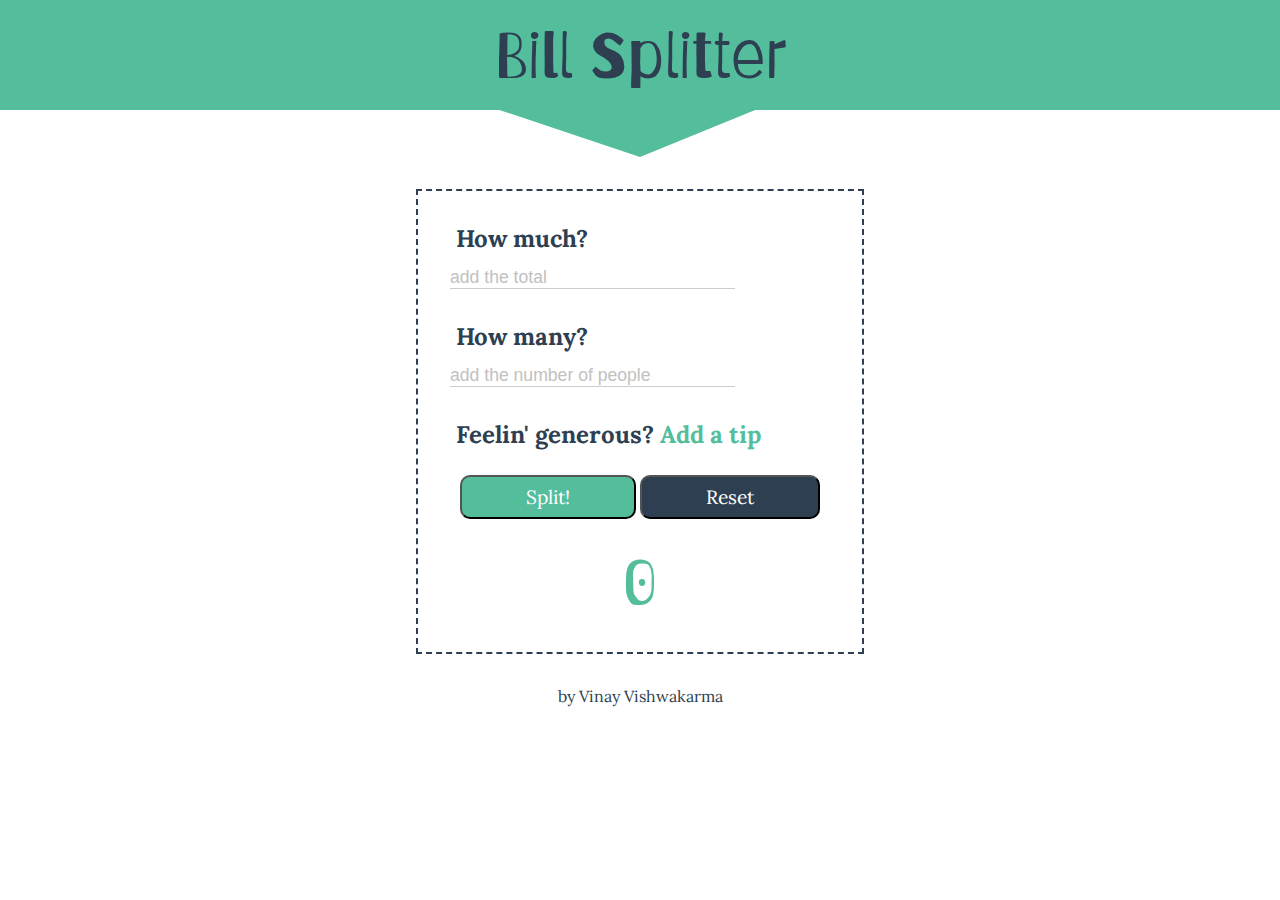
<file: Bill Splitter/index.html>
<!DOCTYPE html>
<html lang="en">
<head>
    <meta charset="UTF-8">
    <meta http-equiv="X-UA-Compatible" content="IE=edge">
    <meta name="viewport" content="width=device-width, initial-scale=1.0">
    <!-- link style -->
    <link rel="stylesheet" href="./style.css">
    <title>Bill splitter</title>
</head>
<body>
    <div class="wrapper">
        <div class="header">
          Bill Splitter
        </div>
        <form class="insert">
          <label id="totalL"><i class="fas fa-coins"></i> How much?</label>
          <input type="number" id="total" placeholder="add the total">
      
           <label id="totalL"><i class="fas fa-users"></i> How many?</label>
          <input type="number" id="people" placeholder="add the number of people">
      
          <label id="tipL"><i class="fas fa-heart"></i> Feelin' generous? <button id="addTip">Add a tip</button></label>
          <div id="tipInput">
            <input type="number" id="tipPercent" placeholder="add % of the total">
          </div>
          <div class="buttonSpace">
            <button id="splitBtn">Split!</button>
            <button id="resetBtn">Reset</button>
          </div>
          <div id="perPerson">0</div>
        </form>
      </div> 
      <footer>by Vinay Vishwakarma</footer>
    <script src="./script.js"></script>
</body>
</html>
</file>
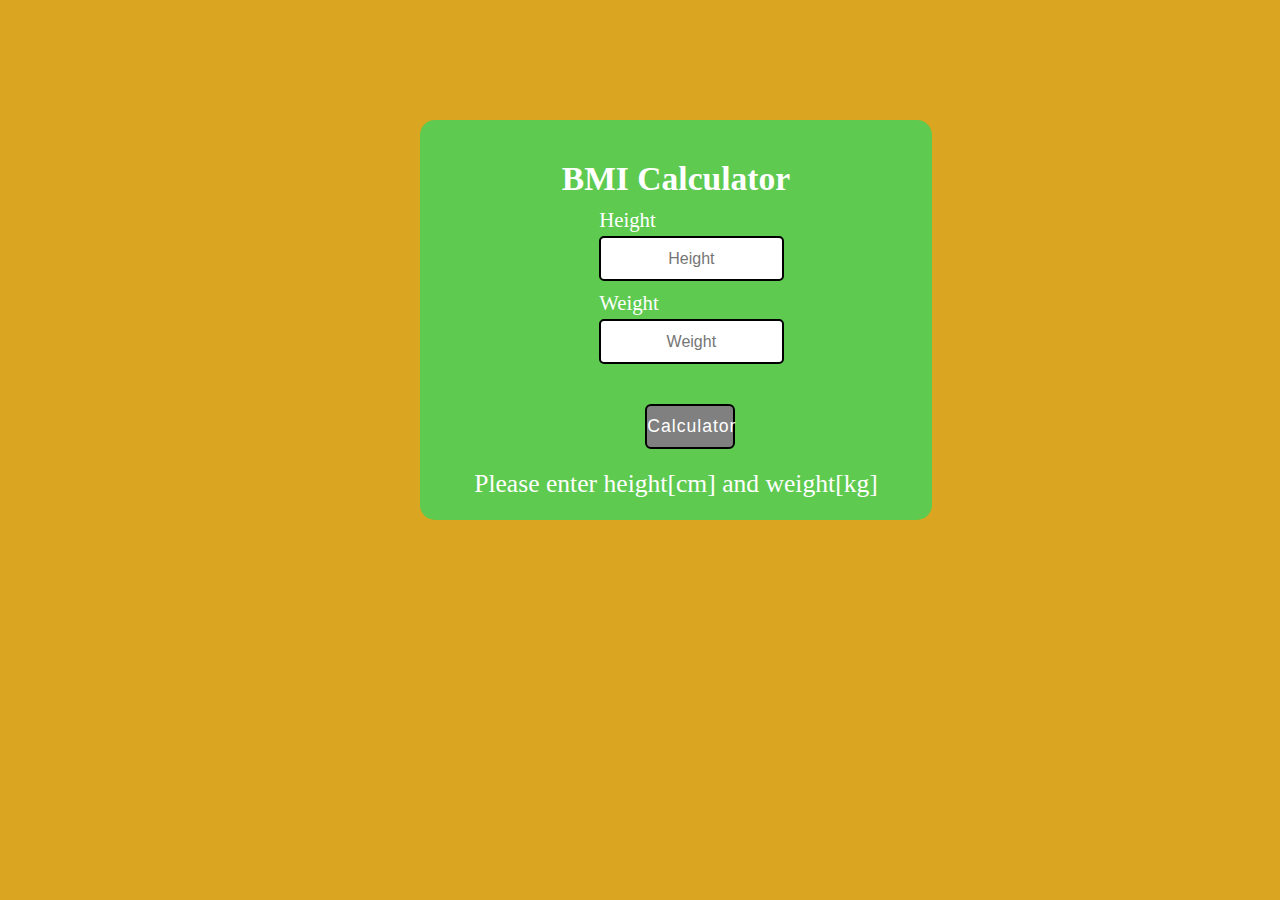
<file: BMI Calculator/index.html>
<!DOCTYPE html>
<html lang="en">
<head>
    <meta charset="UTF-8">
    <meta http-equiv="X-UA-Compatible" content="IE=edge">
    <meta name="viewport" content="width=device-width, initial-scale=1.0">
    <link rel="stylesheet" href="./style.css">
    <title>BMI Calculator</title>
</head>
<body>
    
     
    <div class="box">
        <h2>BMI Calculator</h2>
        <label>Height</label>
        <input type="text" id="height" name="name" placeholder="Height">
        <label>Weight</label>
        <input type="text" id="weight" name="name" placeholder="Weight">
        <p id="result"></p>
        <button id="bmi" onclick="bmi()">Calculator</button>
        <p id="info">Please enter height[cm] and weight[kg]</p>
    </div>
    <script src="./script.js"></script>
</body>
</html>
</file>
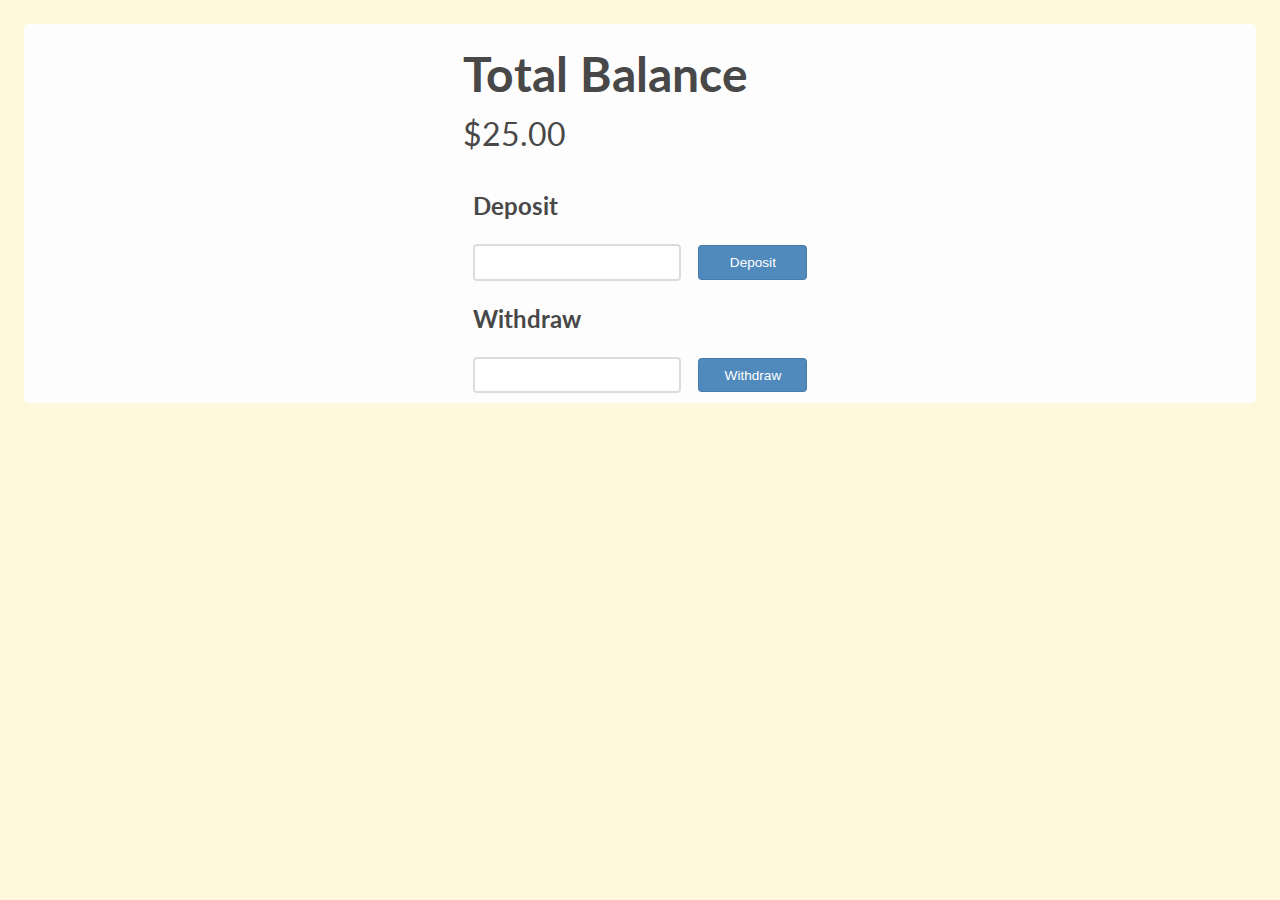
<file: Build a banking application/index.html>
<!DOCTYPE html>
<html>
<head>
    <link rel="stylesheet" type="text/css" href="./style.css">
</head>

<body>
 
  <div class="flex">
  <div class="element-center">
    
    <div id="acctBalance">
        
            <span class="wrap"></span>
        </a>
        <h1>
            Total Balance
        </h1>
        <label id="acctBalanceLbl"></label>
    </div>

    <div id="inputs">
        <h2>
            Deposit
        </h2>
        <input type="text" id="userDeposit" required>
        <button id="btnDeposit">Deposit</button>

        <h2>
            Withdraw
        </h2>
        <input type="text" id="userWithdraw" required>
        <button id="btnWithdraw">Withdraw</button>
    </div>
  </div>
  </div>

    <script type="text/javascript" src="./script.js"></script>
    <script type="text/javascript" src="./script.js"></script>
</body>

</html>
</file>
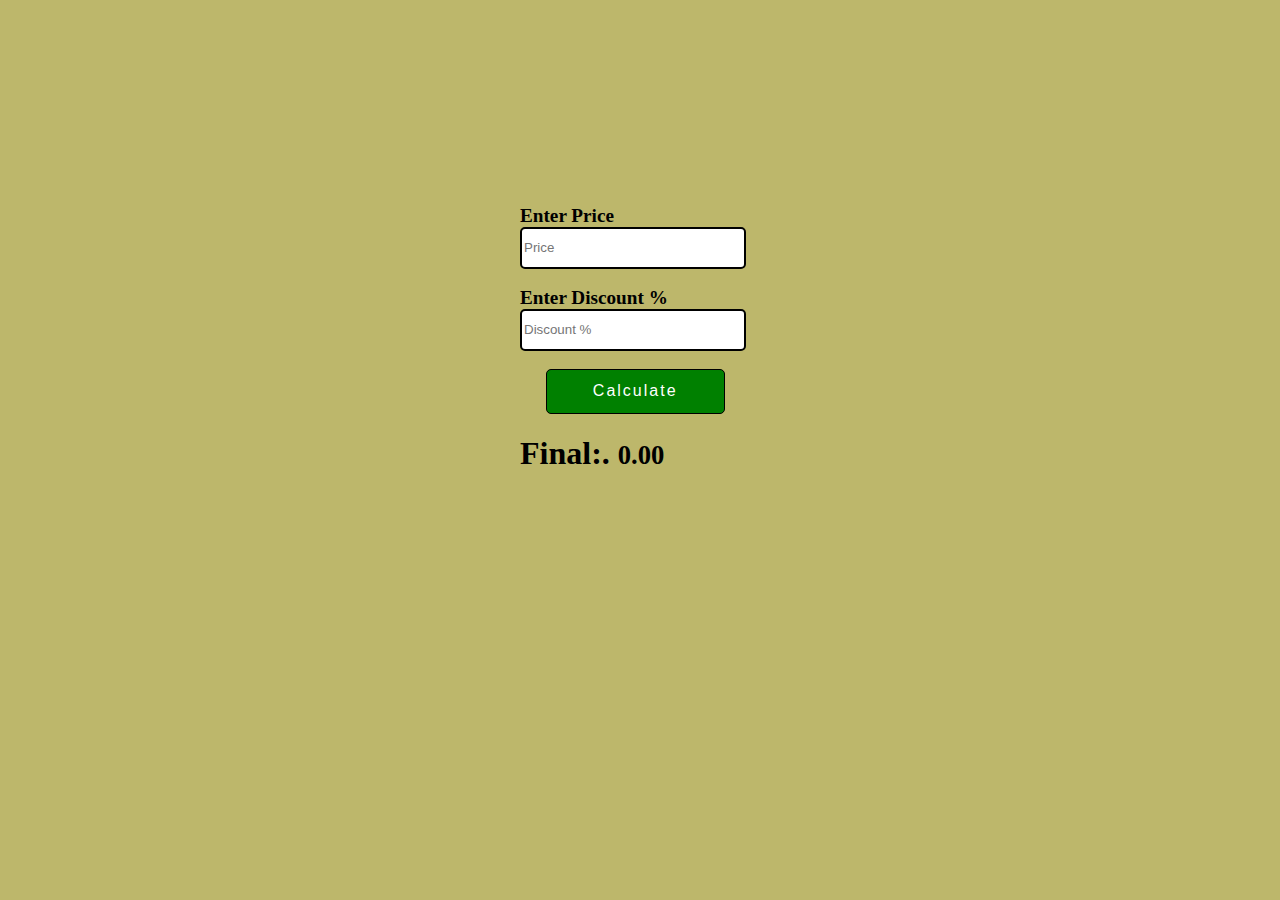
<file: Calculate the percentage of the discount/index.html>
<!DOCTYPE html>
<html lang="en">
<head>
    <meta charset="UTF-8">
    <meta http-equiv="X-UA-Compatible" content="IE=edge">
    <meta name="viewport" content="width=device-width, initial-scale=1.0">
    <link rel="stylesheet" href="./style.css">
    <title>Calculate the percentage of the discount</title>
</head>
<body>
    <strong>Enter  Price</strong><br>
    <input type="text" placeholder="Price" id="price_input"><br><br>
     <strong>Enter Discount %</strong><br>
    <input type="text" placeholder="Discount %" id="discount_input"><br><br>
    <button type="button" id="submit_btn">Calculate</button>
    
    <h1 id="h1_tag">Final:. <small id="price_tag">0.00</small></h1>
    <script src="./script.js"></script>
</body>
</html>
</file>
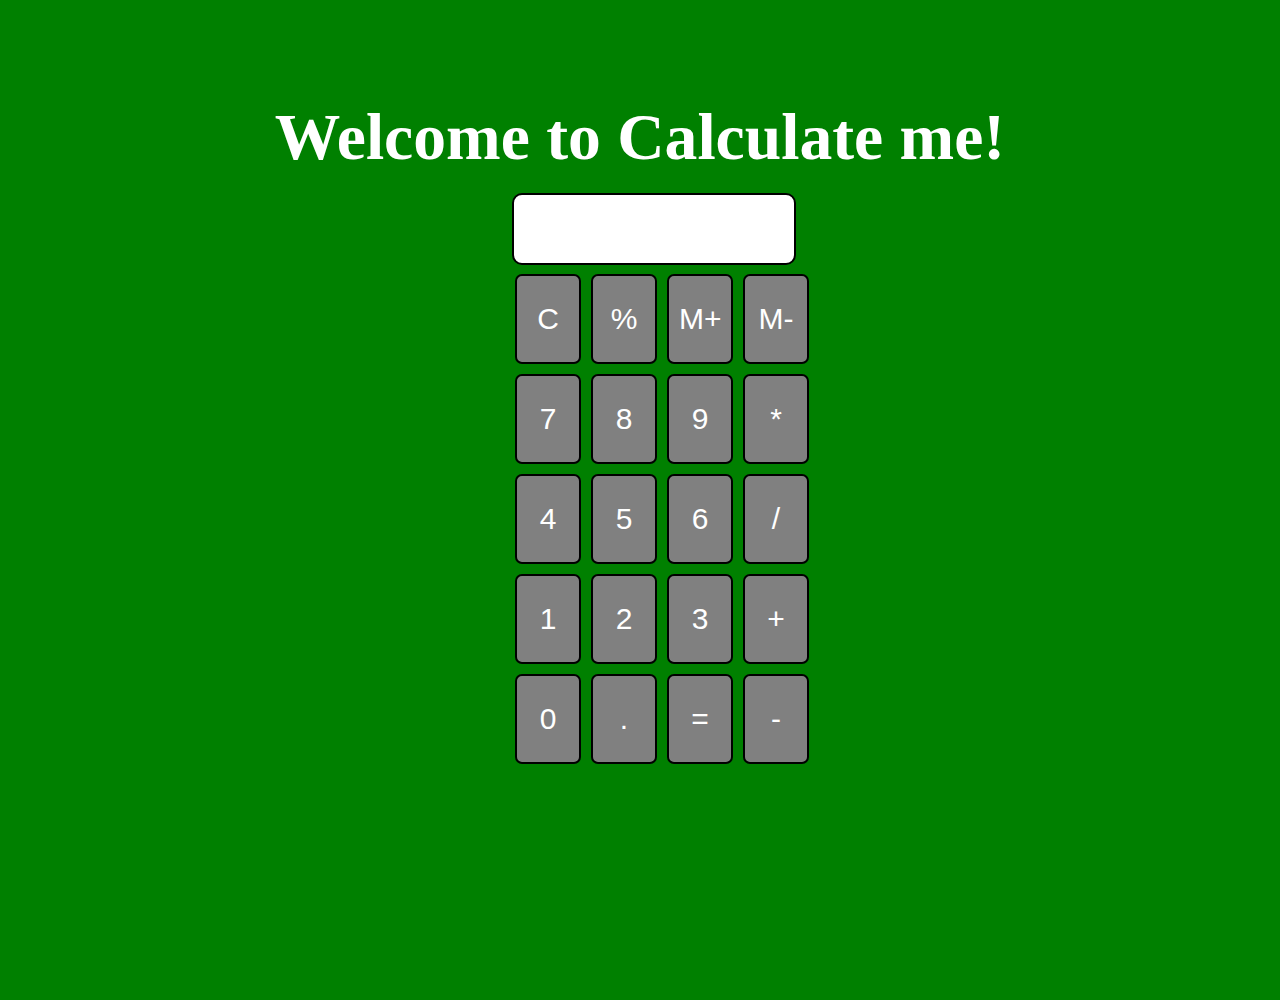
<file: Calculator/index.html>
<html>
<head>
  <meta charset="utf-8">
  <meta name="viewport" content="width=device-width">
  <title>Calculate me! - A calculator made my me</title>
  <link rel="stylesheet" href="./style.css">
  </head>

<body>
  <h1>Welcome to Calculate me!</h1>
    <div class="row">
      <input class="input" type="text"/>
    </div>
    <div class="row">
      <button class="button">C</button>
      <button class="button">%</button>
      <button class="button">M+</button>
      <button class="button">M-</button>
    </div>
    <div class="row">
      <button class="button">7</button>
      <button class="button">8</button>
      <button class="button">9</button>
      <button class="button">*</button>
    </div>
    <div class="row">
      <button class="button">4</button>
      <button class="button">5</button>
      <button class="button">6</button>
      <button class="button">/</button>
    </div>
    <div class="row">
      <button class="button">1</button>
      <button class="button">2</button>
      <button class="button">3</button>
      <button class="button">+</button>
    </div>
    <div class="row">
      <button class="button">0</button>
      <button class="button">.</button>
      <button class="button">=</button>
      <button class="button">-</button>
    </div>
  </div>
  <script src="script.js"></script>
</body>

</html>
</file>
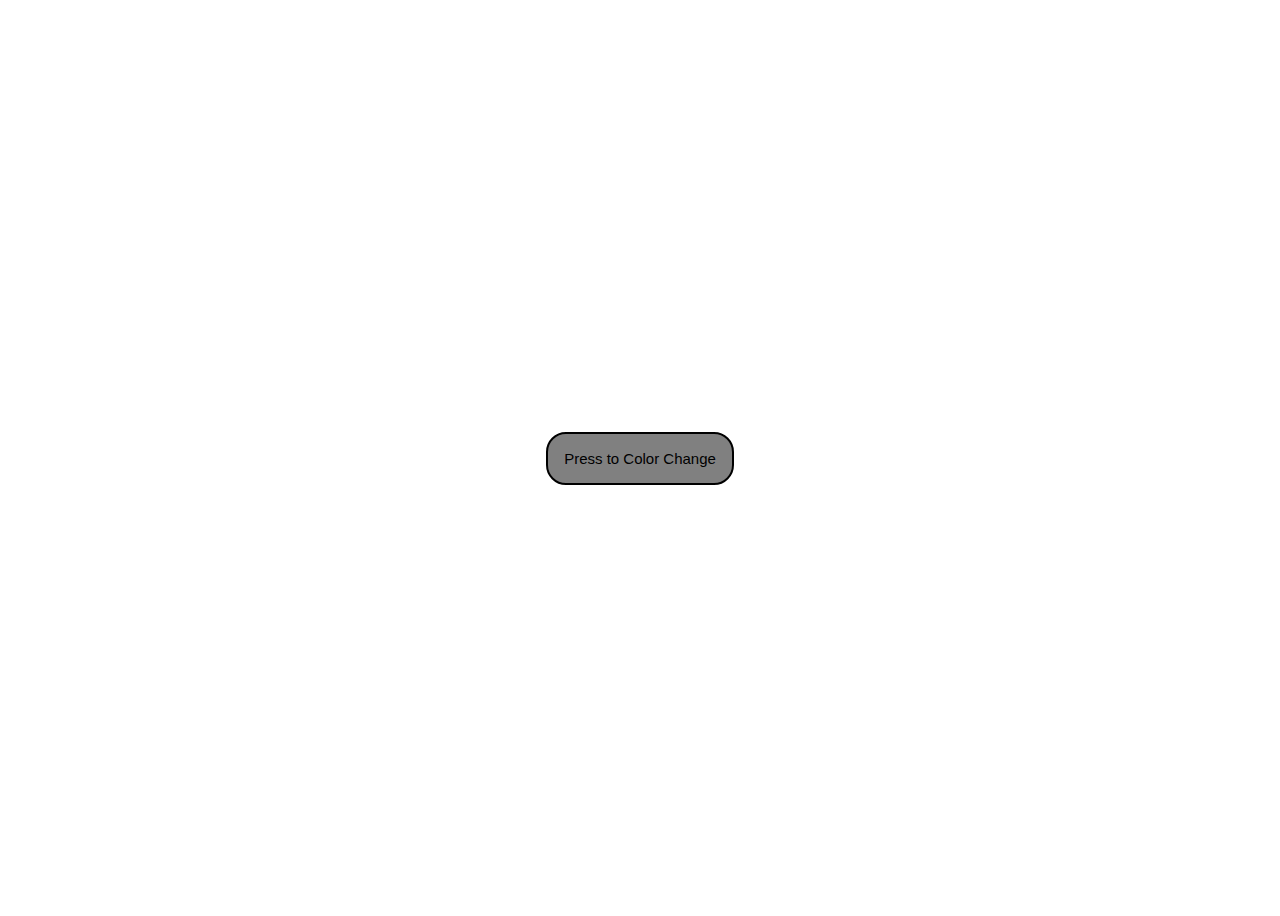
<file: Color Changer/index.html>
<!DOCTYPE html>
<html lang="en">
<head>
    <meta charset="UTF-8">
    <meta http-equiv="X-UA-Compatible" content="IE=edge">
    <meta name="viewport" content="width=device-width, initial-scale=1.0">
    <link rel="stylesheet" href="./style.css">
    <title>Color Changer</title>
</head>
<body>
    <button id="button">Press to Color Change</button>

    <script src="./script.js"></script>
</body>
</html>
</file>
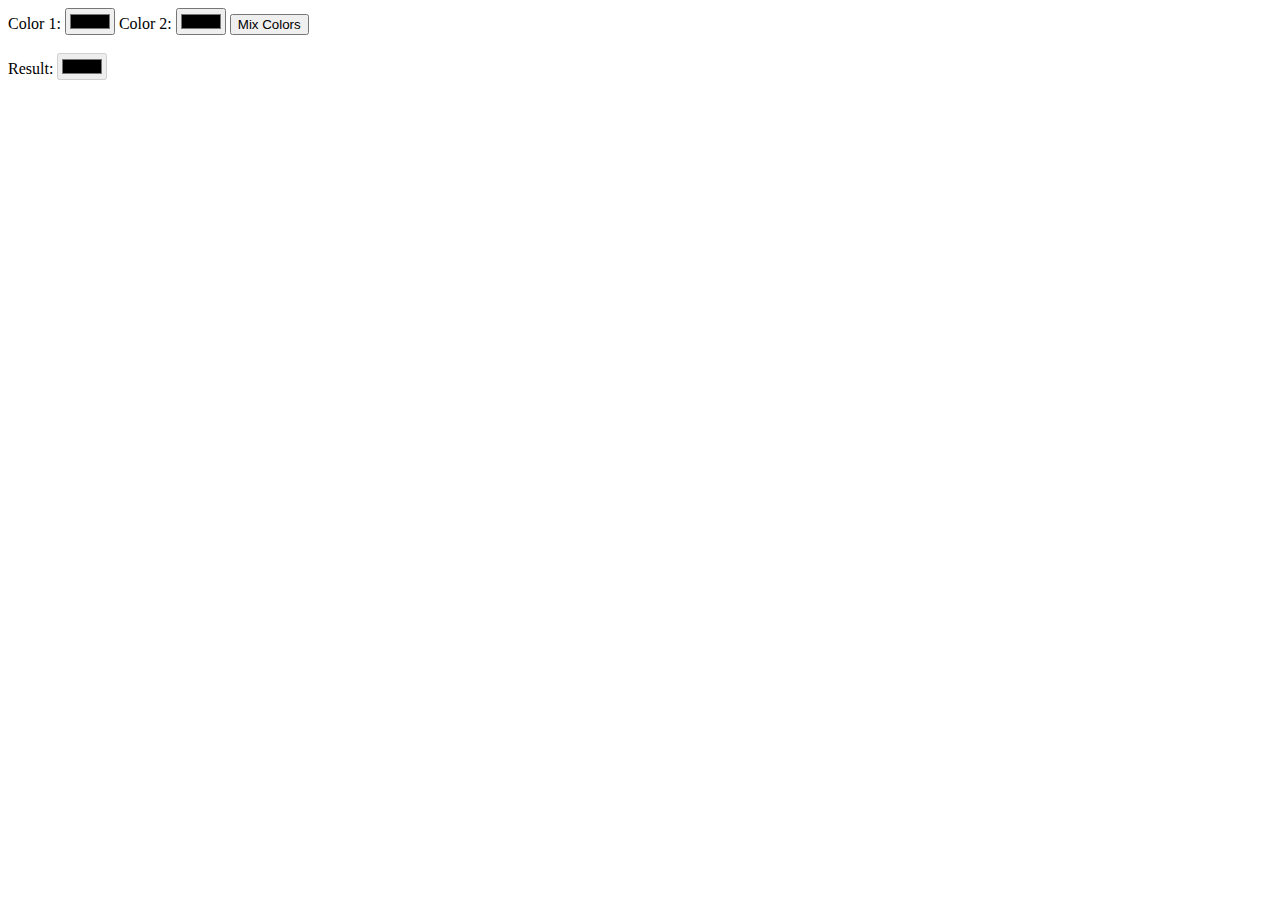
<file: Color Mixer/index.html>
<!DOCTYPE html>
<html>
<head>
	<title>Color Mixer</title>
</head>
<body>
	<label for="color1">Color 1:</label>
	<input type="color" id="color1">

	<label for="color2">Color 2:</label>
	<input type="color" id="color2">

	<button onclick="mixColors()">Mix Colors</button>

	<br><br>

	<label for="result">Result:</label>
	<input type="color" id="result" disabled>
</body>
</html>
</file>
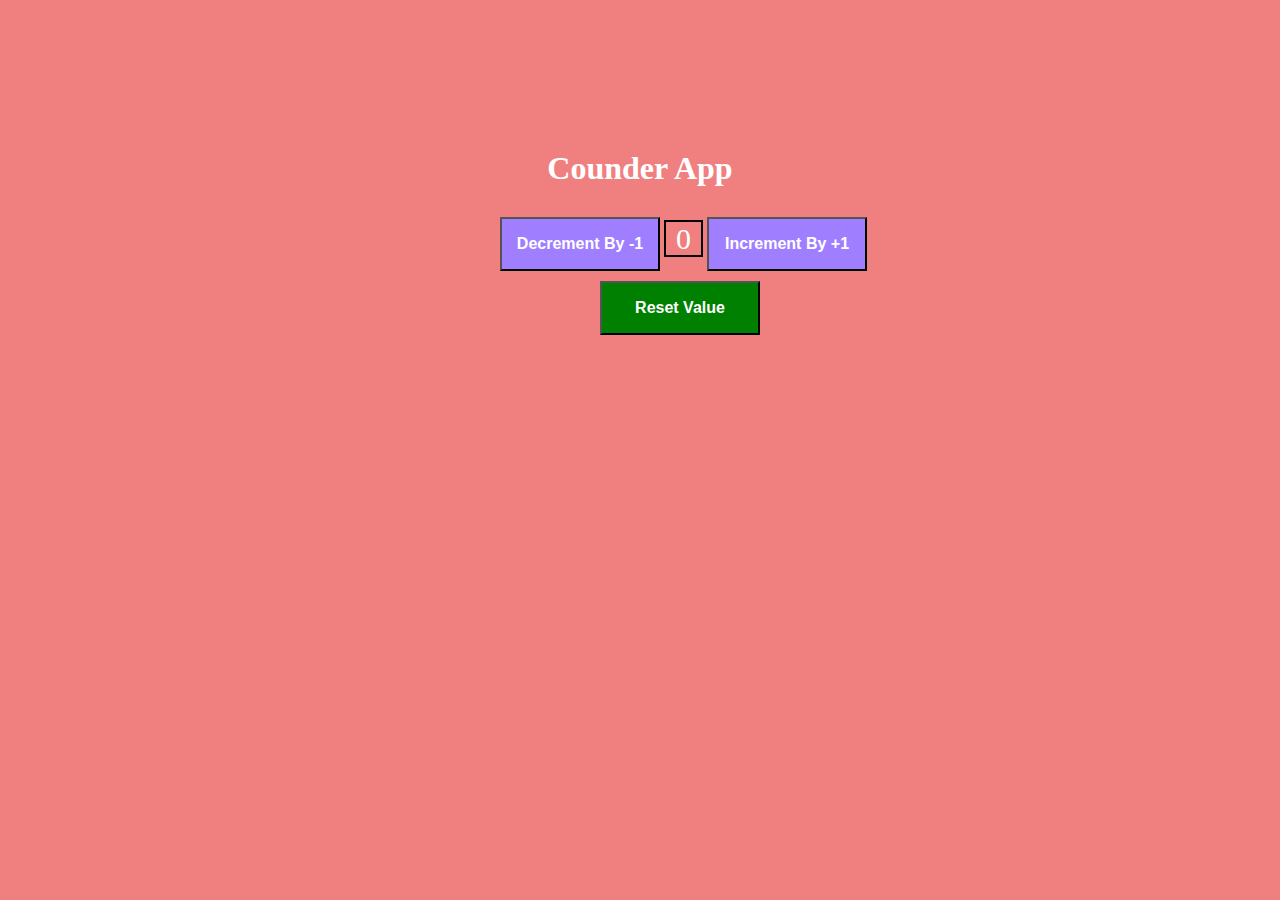
<file: Counter App/index.html>
<!DOCTYPE html>
<html lang="en">
<head>
    <meta charset="UTF-8">
    <meta http-equiv="X-UA-Compatible" content="IE=edge">
    <meta name="viewport" content="width=device-width, initial-scale=1.0">
    <!-- Additing in style sheet -->
    <link rel="stylesheet" href="./style.css">
    <title>Counder App</title>
</head>
<body><div class="container">
        <h1>Counder App</h1>
</div>
     <div>
          <button id="decrimentBtn">Decrement By -1</button>
          <span id="displayvalue">0</span>
          <button id="incrementBtn">Increment By +1</button>
     </div>
     <div>
        <button id="resetBtn">Reset Value</button>
     </div>
    



    <!-- Addting in js File -->
    <script src="script.js"></script>
</body>
</html>
</file>
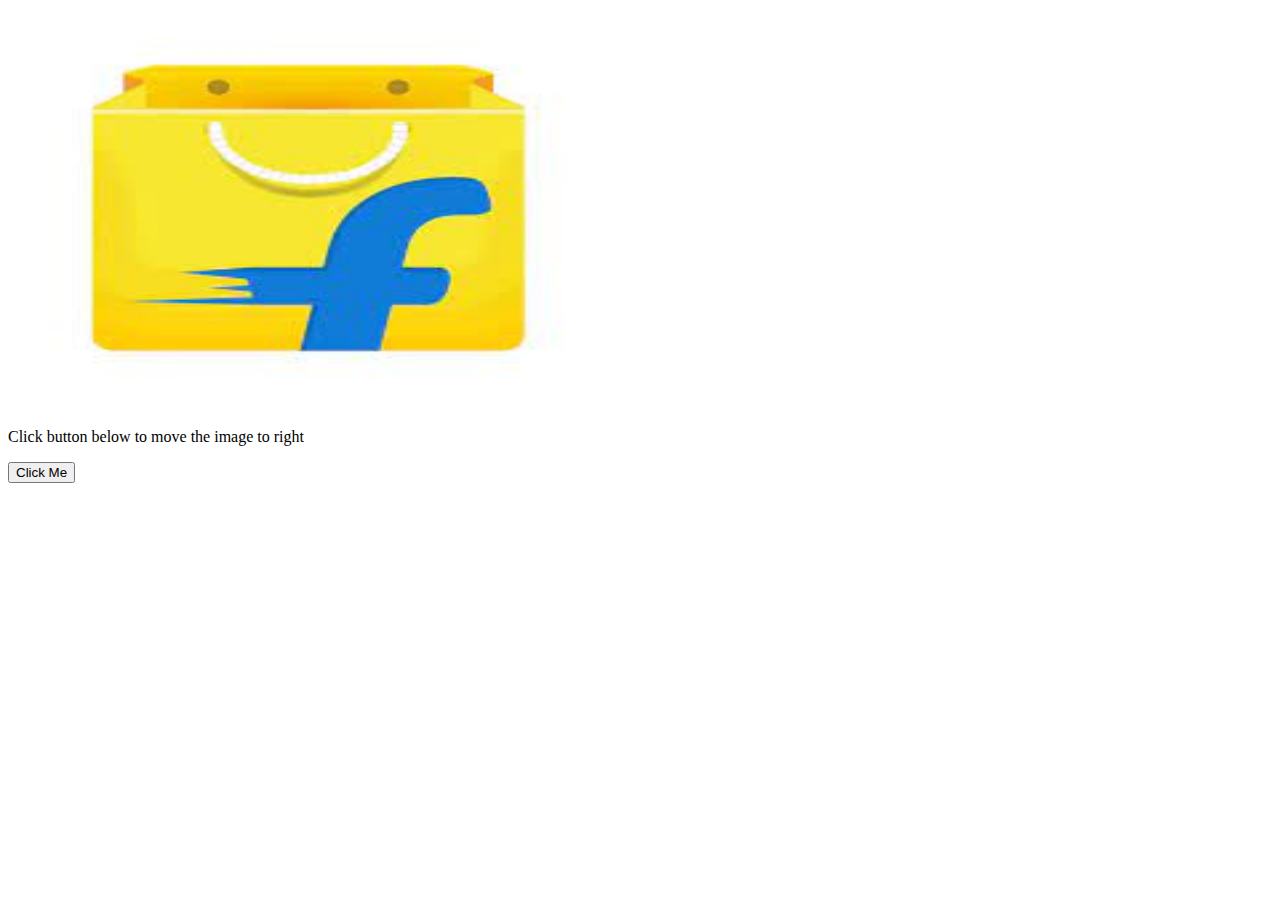
<file: Move the Image/index.html>
<!DOCTYPE html>

<head>
	<title>JavaScript Animation</title>
	<script type="text/javascript">
		<!--
		            var imgObj = null;
		           function init(){
		               imgObj = document.getElementById('myImage');
		               imgObj.style.position= 'relative';
		               imgObj.style.left = '0px';
		            }   
		            function moveRight(){
		               imgObj.style.left = parseInt(imgObj.style.left) + 10 + 'px';
		            }
		            window.onload =init;
		         //-->
	</script>
</head>

<body>
	<form>
		<img id="myImage" src="./img/img.jpeg" height="400" width="600" />
		<p>Click button below to move the image to right</p>
		<input type="button" value="Click Me" onclick="moveRight();" />
	</form>
</body>

</html>
</file>
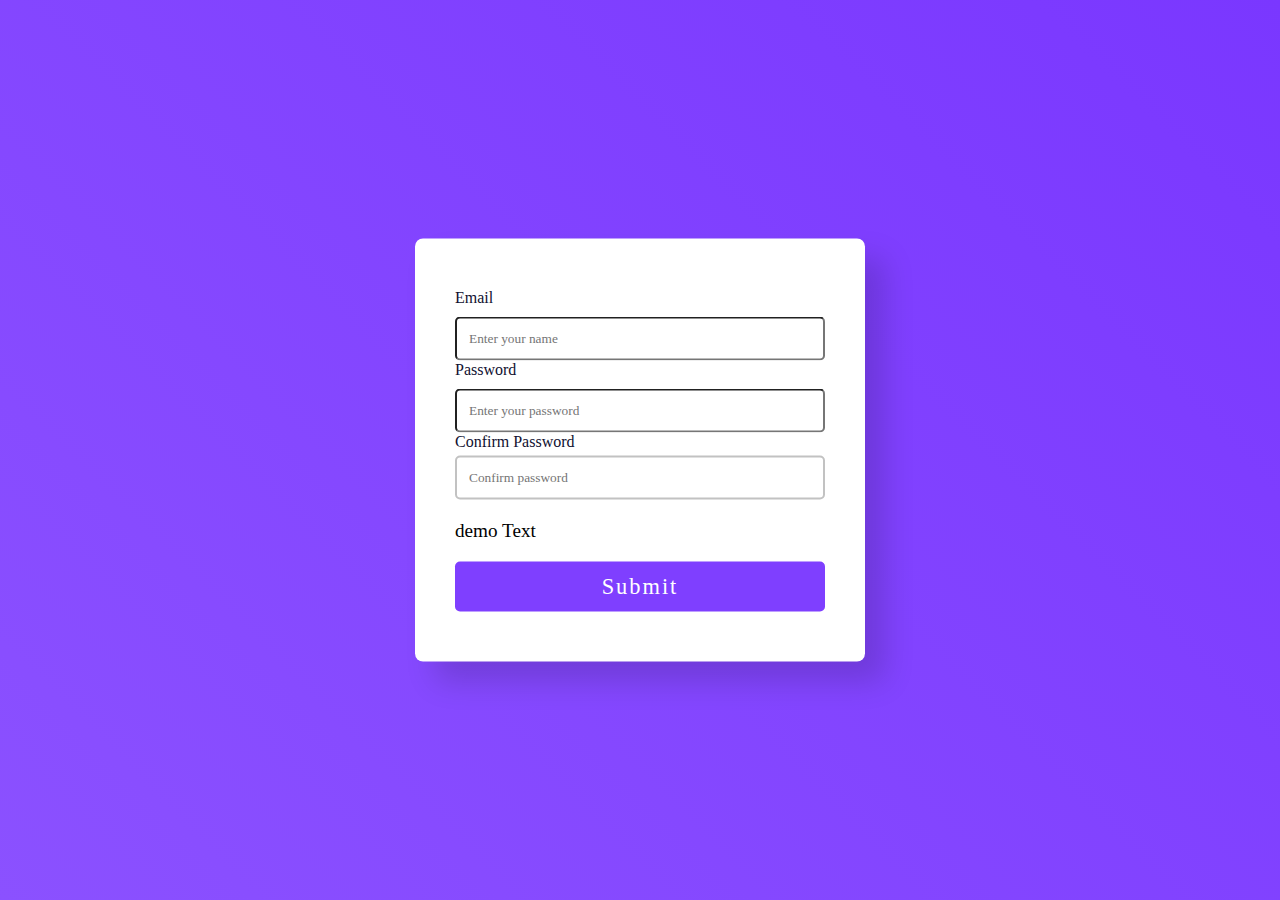
<file: Password Match/index.html>
<!DOCTYPE html>
<html lang="en">
<head>
    <meta charset="UTF-8">
    <meta http-equiv="X-UA-Compatible" content="IE=edge">
    <meta name="viewport" content="width=device-width, initial-scale=1.0">
    <!-- LINK STYLE -->
    <link rel="stylesheet" href="./style.css">
    <title>Password Match</title>
</head>
<body>
  
    

    <form>
     <label for="email">Email</label>
      <input type="email" id="email" placeholder="Enter your name">
      <label for="password">Password</label>
      <input type="text" id="password" placeholder="Enter your password">
      <label for="cpassword">Confirm Password</label>
      <input type="password" id="cpassword" placeholder="Confirm password">
      <p id="message">demo Text</p>
      <input type="button" onclick="checkpassword()"value="Submit">
    </form>
   <!-- script File link -->
    <script src="./script.js"></script>
</body>
</html>
</file>
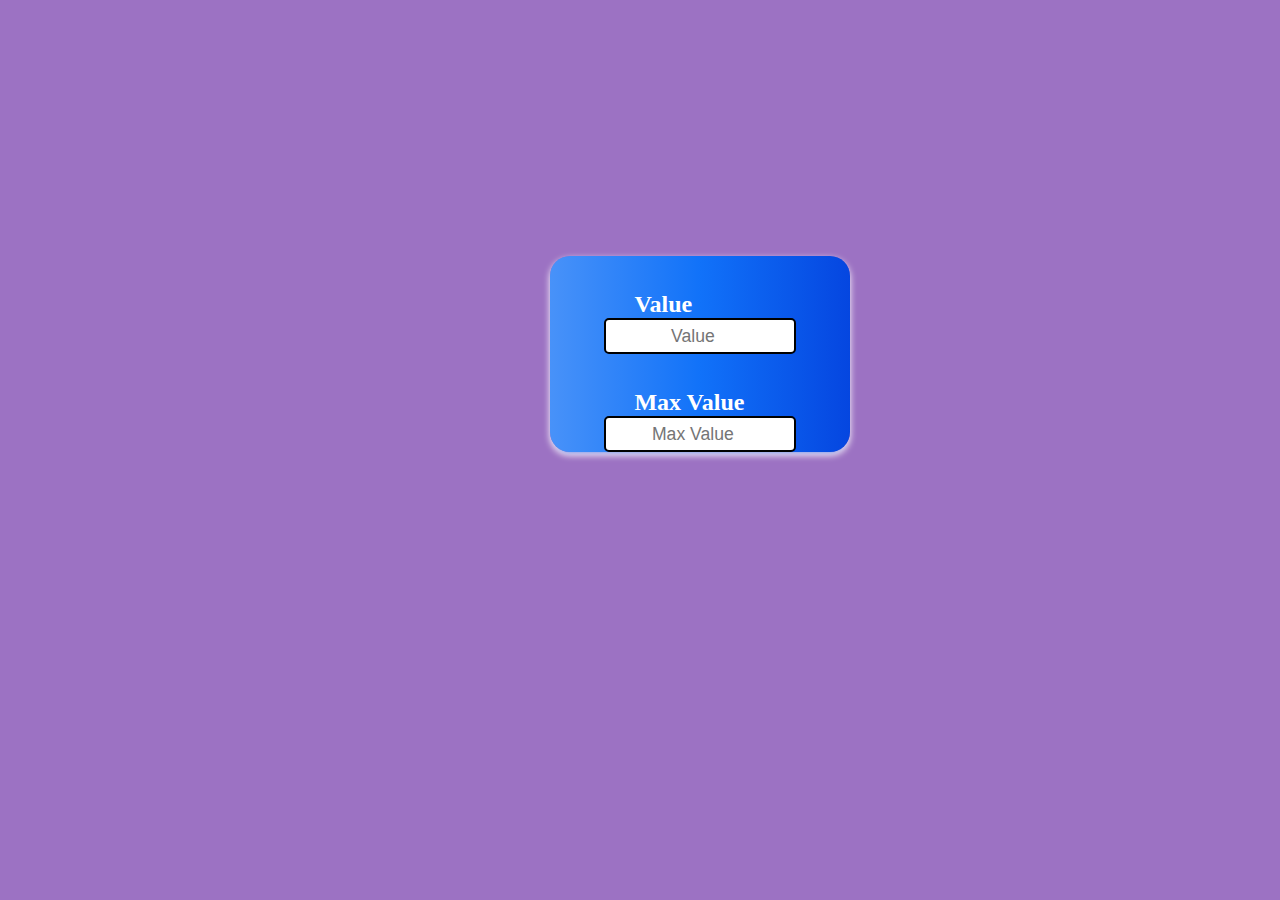
<file: ProgressBar/index.html>
<!DOCTYPE html>
<html lang="en">
<head>
    <meta charset="UTF-8">
    <meta http-equiv="X-UA-Compatible" content="IE=edge">
    <meta name="viewport" content="width=device-width, initial-scale=1.0">
    <!-- style link -->
    <link rel="stylesheet" href="./style.css">
    <title>Progress Bar</title>
</head>
<body>
     <div class="progress">
    <div class="progress-done">

        <div class="inputContainer">
         <div>
            <h3>Value</h3>
            <input class="input" type="number" placeholder="Value"/>
         </div>
         <h3>Max Value</h3>
         <input class="maxInput"type="number"/ placeholder="Max Value">
        </div>
    </div>
     </div>
     <script src="./script.js"></script>
</body>
</html>
</file>
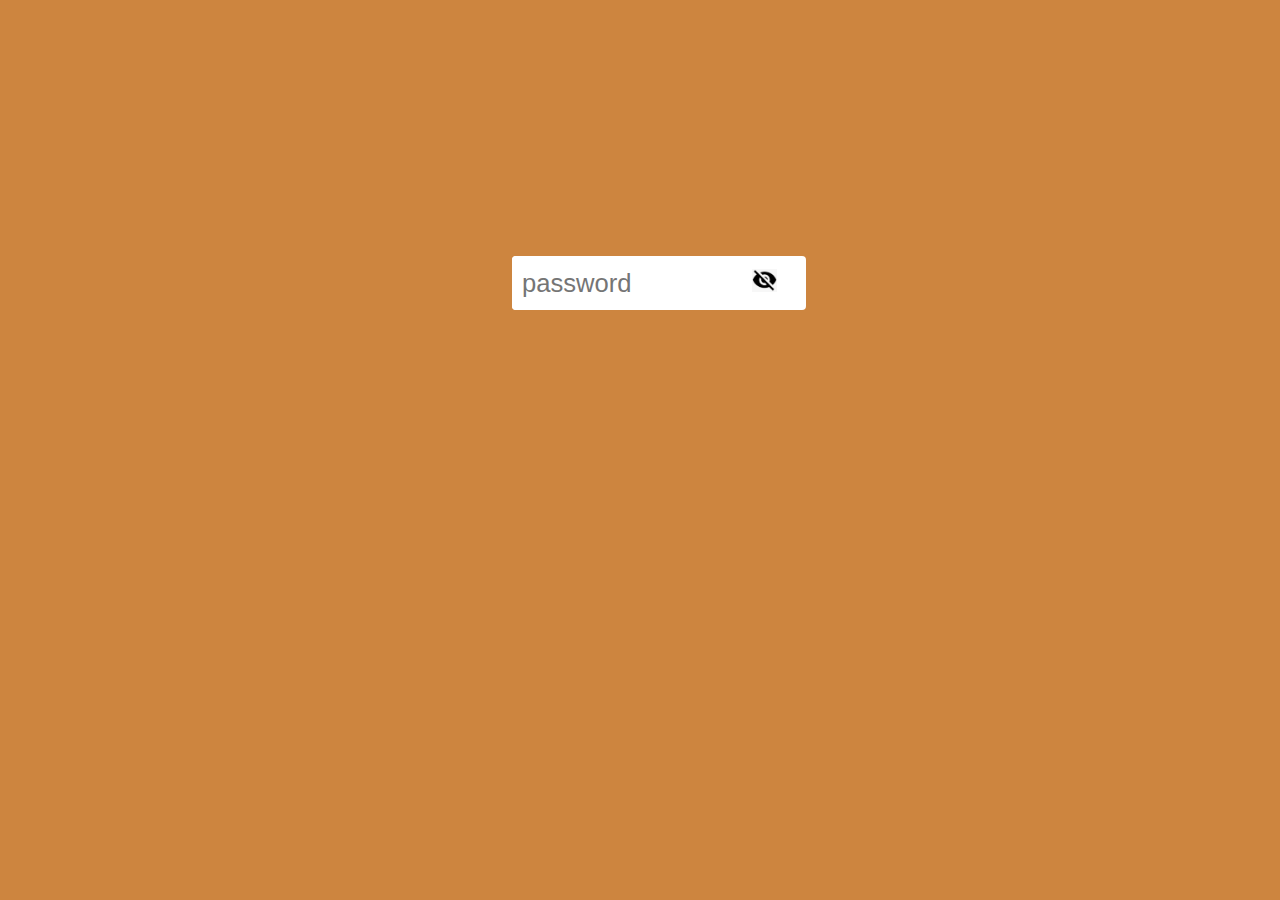
<file: Show Password/index.html>
<!DOCTYPE html>
<html lang="en">
<head>
    <meta charset="UTF-8">
    <meta http-equiv="X-UA-Compatible" content="IE=edge">
    <meta name="viewport" content="width=device-width, initial-scale=1.0">
    <link rel="stylesheet" href="./style.css">
    <title>Show Password</title>
</head>
<body>
     <div class="input-box">
    <input type="password" id="password" placeholder="password">
    <img src="png.png" id="eyeicon">
    </div> 
    <!-- <button id="btn">Submit</button> -->
    <script>
   let eyeicon = document.getElementById("eyeicon")
   let password = document.getElementById("password")
   eyeicon.onclick  = function(){
    if(password.type == "password"){
        password.type = "text";
        eyeicon.src="png1.jpg"

    }else{
        password.type = "password";
        eyeicon.src="png.png"
    }
        
    
    
   }
    </script>
</body>
</html>
</file>
<file: Bill Splitter/style.css>
@import url('https://fonts.googleapis.com/css?family=Barriecito|Lora&display=swap');

* {
  margin: 0;
  padding: 0;
}
body {
  color: #2E3F51;
  font-family: 'Lora', serif;
}
.wrapper {
  width: 100%;
}

.header {
  width: 100%;
  background-color: #53BD9C;
  text-align: center;
  padding-top: 1rem;
  padding-bottom: 4rem;
  font-size: 4rem;
  font-family: 'Barriecito', cursive;
  margin-bottom: 2rem;
  -webkit-clip-path: polygon(0% 0%, 100% 0%, 100% 70%, 59% 70%, 50% 100%, 39% 70%, 0 70%);
clip-path: polygon(0% 0%, 100% 0%, 100% 70%, 59% 70%, 50% 100%, 39% 70%, 0 70%);
}

form {
  margin: 0 auto;
  border: 2px dashed #2E3F51;
  width: 35%;
  padding: 2rem;
  box-sizing: border-box;
}
label {
  font-weight: 700;
  font-size: 1.5rem;
  margin-right: 1.5rem;
}
.fas {
  font-size: 1rem;
  margin-right: .4rem;
}
input {
  margin: .8rem 2rem 2rem 0;
  display: block;
  font-size: 1.1rem;
  border: none;
  border-bottom: 1px solid #ccc;
  width: 75%;
}
input::placeholder {
  color: #c1c1c1;
}
input:focus {
  outline:none;
}

#addTip {
  border: none;
  background-color: #fff;
  font-weight: 900;
  font-size: 1.5rem;
  color: #53BD9C;
  font-family: 'Lora', serif;
}
#addTip:hover {
  color: #2E3F51;
}
#tipInput {
display: none;
  transition: display 3s ease-in;
  -webkit-transition: display 3s ease-in;
}
#tipPercent{
  margin-bottom: .5rem;
}
#switchTip {
  font-weight: 700;
  margin-bottom: 1.5rem;
  border: none;
}
.buttonSpace {
  margin-top: 1rem;
  width: 100%;
  text-align: center;
}
.buttonSpace button {
  margin-top: .6rem;
  border-radius: 10px;
  display: inline-block;
  padding: .5rem 4rem;
  font-family: 'Lora', serif;
  font-size: 1.2rem;
}
#splitBtn {
  transition: .3s;
  background-color: #53BD9C;
  color: #fff;
}
#splitBtn:hover {
  border: 1px solid #53BD9C;
  background-color: #fff;
  letter-spacing: .4rem;
  color: #2E3F51;
}
#resetBtn {
  background-color: #2E3F51;
  color: white;
}
#perPerson {
  padding-top: 1.5rem;
  font-family: 'Barriecito', cursive;
  font-size: 4rem;
  font-weight: 400;
  text-align: center;
  color: #53BD9C;
}

footer {
  padding-top: 2rem;
  text-align: center;
  font-size: 1rem;
}


/*  =============== . MEDIA QUERIES ============ */
@media screen and (max-width: 992px) {
  .insert {
  width: 80%;
}
  label {
    display: block;
  }

  #submit {
    font-size: 1.2rem;
  }
}

@media screen and (max-width: 600px) {
 .insert {
  width: 90%;
}
.buttonSpace button {
  width: 90%;
  display: inline-table;

}
}
</file>
<file: BMI Calculator/style.css>
*{
    margin: 0;
    padding: 0;
    box-sizing: border-box;
}

body{
    background-color: goldenrod;
}

.box{
    min-height: 400px;
    background-color: #fff;
    width: 40%;
    margin-left: 420px;
    margin-top: 120px;
    border-radius: 15px;
    background-color: rgb(94, 202, 80);
}

h2{
    text-align: center;
    justify-content: center;
    padding-top: 40px;
    font-size: 2.1rem;
    color: #fff;
}

.container{
    display: block;
}

label{
    display: block;
    margin-left: 35%;
    margin-top: 10px;
    font-size: 1.3rem;
    color: #fff;
}
input{
    display: block;
    margin-left: 35%;
    margin-top: 4px;
    width: 36%;
    height: 5vh;
    font-size: 1rem;
    border-radius: 5px;
    border: none;
    border: 2px solid #000000;
    text-align: center;
}
button{
    margin-left: 44%;
    margin-top: 20px;
    width: 7vw;
    height: 5vh;
    border-radius: 6px;
    border: none;
    border: 2px solid #000000;
    background-color: grey;
    color: #fff;
    letter-spacing: 1px;
    font-size: 1.1rem;
    cursor: pointer;
}
p{
    font-size: 1.6rem;
    text-align: center;
    margin-top: 20px;
    color: #fff;
}
</file>
<file: Build a banking application/style.css>
@import 'https://fonts.googleapis.com/css?family=Lato:400,700';

body {
  color: #484848;
  font-family: 'Lato', sans-serif;
  padding: 1em;
  line-height: 1.5;
  background-color: cornsilk;
}

.flex {
  background: #fdfdfd;
  display: flex;
  flex-wrap:wrap;
  justify-content: center;
  align-items:center;
  margin: 0 auto;
  border-radius:5px;
}
.element-center {
  display: flex;
  flex-direction:column;
  justify-content: center;
}

.typewrite {
    font-size: 16pt;
    margin: auto;
    display: flex;
    justify-content: center;
}

h1 {
    font-size: 3em;
    margin: 0;
    margin-top: 0.3em;
}

#inputs {
    padding: 10px;
}

input,
button {
  font-size: .85em;
  padding: .65em 1em;
  border-radius: .3em;
  outline: 0;
}
input {
  border: 2px solid #dcdcdc;
  margin-right: 1em;
}

button {
    color: white;
    background: #508abc;
    border: solid 1px;
    border-color: rgba(0, 0, 0, .1);
    cursor: pointer;
}

label {
    font-size: 2em;
}

#btnDeposit, #btnWithdraw {
    width: 8em;
}
</file>
<file: Calculate the percentage of the discount/style.css>
strong{
    text-align: center;
    justify-content:center;
    margin-left: 40%;
    font-size: 1.2rem;
}

body{
    height: 100%;
    width: 100%;
    background-color: darkkhaki;
    margin-top: 16%;
}
input{
    margin-left: 40%;
    width: 17vw;
    height: 4vh;
    border-radius: 5px;
    border: none;
    border: 2px solid #000000;
}
h1{
    margin-left: 40%;
}
button{
    margin-left: 42%;
    width: 14vw;
    height: 5vh;
    letter-spacing: 2px;
    border-radius: 5px;
    font-size: 1rem;
    border: none;
    border: 1px solid #000000;
    background-color: green;
    color: #fff;
}
</file>
<file: Calculator/style.css>
*{
    margin: 0;
    padding: 0;
    box-sizing: border-box;
}

body{
    height: 100%;
    width: 100%;
    background-color: green;
}

h1{
    text-align: center;
    margin-top: 100px;
    color: #ffffff;
    font-size: 4.1rem;
}

.row{
    margin: 8px 0;
  }

  .row input{
    margin-left: 0%;
    width: 37%;
    height: 8vh;
    border-radius: 10px;
    border: none;
    border: 2px solid #000000;
    font-size: 23px;
    overflow: none;
    margin-top: 10px;
  }
  .button{
    width: 66px;
    margin-top: 50px;
    height: 10vh;
    transform: translate(50% - 50%);
    padding: 10px;
    align-items: center;
    justify-items: center;
    margin: 1px 3px;
    background-color: #808080;
    color: #fff;
    font-size: 30px;
    font-weight: 500;
    border: none;
    border: 2px solid #000000;
    border-radius: 7px;
    cursor: pointer;
  }
.row{
   margin-left: 40%; 
} 

.button:hover{
    background-color: #000000;
    color: #ffffff;
}
</file>
<file: Color Changer/style.css>
body{
  height: 100vh;
  display: flex;
  justify-content: center;
  align-items: center;
}

button{
    padding: 16px;
    font-size: 15px;
    background-color: #808080;
    border-radius: 20px;
    overflow: hidden;
    border: 2px solid #000000;
    color: #000000;
    cursor: pointer;
}
</file>
<file: Password Match/style.css>
*{
margin: 0;
padding: 0;
box-sizing: border-box;
font-family: "poppins,sans-serif";
}


body{
    height: 100vh;
    background: linear-gradient(45deg,#8b51ff,#7a37ff);
}

form{
    background-color: #ffffff;
    width: 450px;
    padding: 50px 40px;
    position: absolute;
    transform: translate(-50%, -50%);
    top: 50%;
    left: 50%;
    border-radius: 8px;
    box-shadow: 20px 20px 30px rgba(0,0,0,0.15);
}

label{
    font-weight: 500;
    color: #101030;
}


input{
    display: block;
    width: 100%;
    margin-top: 5px;
    padding: 12px;
    border-radius: 5px;
    outline: none;
    color: #101010;
}

#password{
    margin-top: 10px;
}
input[type="password"]{
    border: 2px solid #c2c2c2;
}
input[type="button"]{
    background-color: #7f3fff;
    border: none;
    color: #fff;
    font-size: 1.4rem;
    font-weight: 500;
    letter-spacing: 2px;
    cursor: pointer;
    margin-top: 20px;
}
p{
    margin-top: 20px;
    font-size: 1.2rem;
}
#email{
    margin-top: 10px;
}
</file>
<file: ProgressBar/style.css>
*{
    margin: 0;
    padding: 0;
    box-sizing: border-box;
}


body{
    height: 100vh;
    width: 100vw;
    display: block;
    align-items: center;
    justify-content: center;
    padding-top: 20%;
    padding-left: 43%;
    background-color: rgb(156, 114, 195);
}

.progress{
    width: 300px;
    height: 30px;
    border-radius: 20px;
}
h3{
    padding-top: 35px;
    color: #fff;
    margin-left: 30px;
    font-size: 1.5rem;
}

input{
    width: 15vw;
    height: 4vh;
    text-align: center;
    border-radius: 5px;
    border: none;
    border: 2px solid #000000;
    font-size: 1.1rem;
}

.progress-done{
    display: flex;
    align-items: center;
    justify-content: center;
    background-image: repeating-linear-gradient(to left,#0546e0,#1172f9,#4892f9);
    box-shadow: 0 5px 5px -6px #0546e0, 0 3px 7px;
    border-radius: 20px;
    color: #fff;
}
</file>
<file: Show Password/style.css>
*{
    margin: 0;
    padding: 0;
    box-sizing: border-box;
}

body{
    background-color: peru;
}

.input-box{
   margin-top: 20%;
   margin-left: 40%;
   max-width: 23%;
   background-color: #ffffff;
   border-radius: 4px;
   min-height: 5vh;
   width: 70%;
}

input{
    width: 70%;
    height: 6vh;
    border-radius: 4px;
    border: none;
    padding-left: 10px;
   font-size: 1.6rem;
   border: none;
   outline: none;
}

img{
    width: 25px;
    margin-top: 4%;
    margin-left: 30px;
    cursor: pointer;
}
#btn{
    margin-left: 42%;
    margin-top: 10px;
}
button{
    width: 12vw;
    height: 5vh;
    border-radius: 6px;
    border: none;
    letter-spacing: 2px;
    font-size: 1rem;
    font-weight: 500;
    background-color: rgb(43, 255, 0);
    color: #fff;
    cursor: pointer;
}
</file>
<file: Counter App/style.css>
/* Css Reset */

*{
    margin: 0;
    padding: 0;
    outline: 0;
    box-sizing: border-box;
}

body{
    width: 100%;
    height: 100%;
    background-color: #f08080;
}

.container{
    display: flex;
    align-items: center;
    justify-content: center;
    margin-top: 150px;
    color: #fff;
}

#decrimentBtn{
    align-items: center;
    margin-left: 500px;
    margin-top: 30px;
    width: 160px;
    height: 6vh;
    font-size: 1rem;
    font-weight: 900;
    font-family: 'Franklin Gothic Medium', 'Arial Narrow', Arial, sans-serif;
    background-color: rgb(159, 127, 255);
    color: #fff;
}

#displayvalue{
    font-size: 30px;
    border: 2px solid #000000;
    width: 16px;
    height: 10vh;
    padding-left: 10px;
    padding-right: 10px;
    margin-top: 14px;
    background: transparent;
    color: #fff;
}


#incrementBtn{
    align-items: center;
    width: 160px;
    height: 6vh;
    font-size: 1rem;
    font-weight: 900;
    font-family: 'Franklin Gothic Medium', 'Arial Narrow', Arial, sans-serif;
    background-color: rgb(159, 127, 255);
    color: #fff;
}

#resetBtn{
    align-items: center;
    margin-left: 600px;
    margin-top: 10px;
    width: 160px;
    height: 6vh;
    font-size: 1rem;
    font-weight: 900;
    font-family: 'Franklin Gothic Medium', 'Arial Narrow', Arial, sans-serif;
    background-color: green;
    color: #fff;
}
</file>
